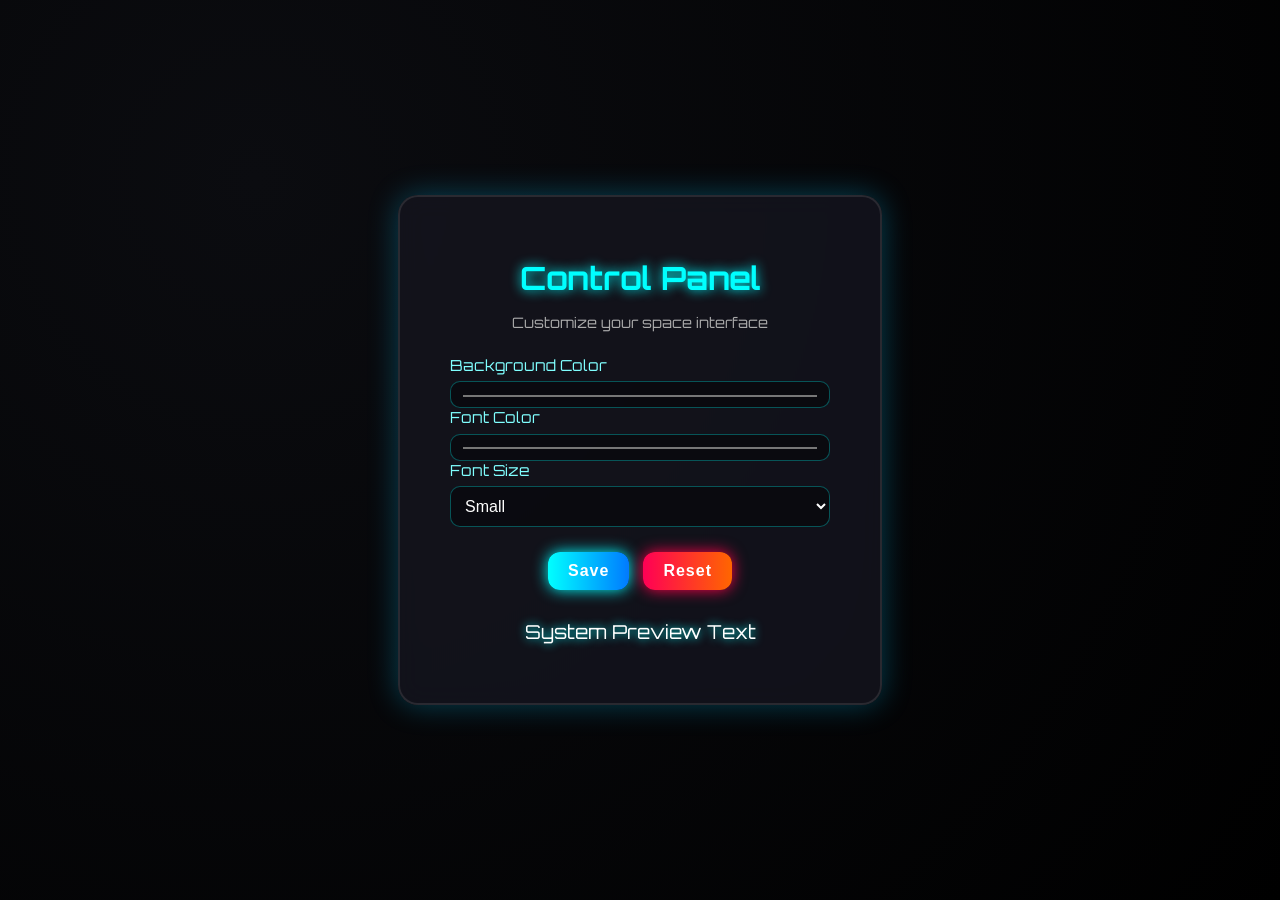
<file: self-practice/week10/practice-week10/index.html>
<!DOCTYPE html>
<html lang="th">
<head>
  <meta charset="UTF-8">
  <title>Web Control Panel</title>
  <link rel="stylesheet" href="style.css">
</head>
<body>
  <div class="container">
    <h1>Control Panel</h1>
    <p class="subtitle">Customize your space interface</p>

    <div class="form-group">
      <label for="bgColor">Background Color</label>
      <input type="color" id="bgColor">
    </div>

    <div class="form-group">
      <label for="fontColor">Font Color</label>
      <input type="color" id="fontColor">
    </div>

    <div class="form-group">
      <label for="fontSize">Font Size</label>
      <select id="fontSize">
        <option value="small">Small</option>
        <option value="medium">Medium</option>
        <option value="large">Large</option>
      </select>
    </div>

    <div class="buttons">
      <button id="saveBtn" class="btn save">Save</button>
      <button id="resetBtn" class="btn reset">Reset</button>
    </div>

    <p id="demoText">System Preview Text</p>
  </div>

  <script src="practice.js"></script>
</body>
</html>
</file>
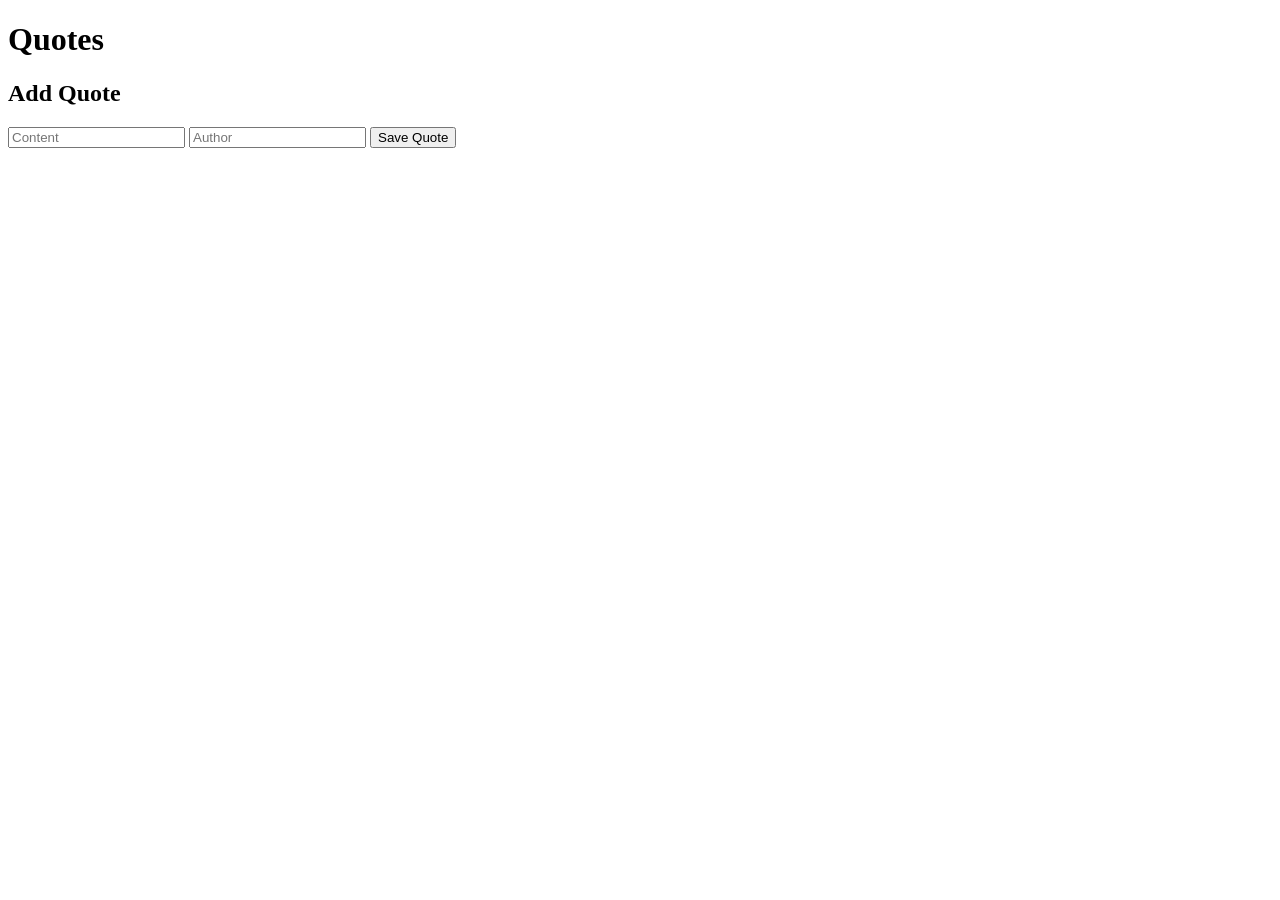
<file: self-practice/week06/lesson1_arrays_objects_functions_Student/starter/index.html>
<!DOCTYPE html>
<html>
  <head><title>Quote App</title></head>
  <body>
    <h1>Quotes</h1>
    <div id="quote-list"></div>
    <h2>Add Quote</h2>
    <form id="quoteForm">
      <input id="content" placeholder="Content" />
      <input id="author" placeholder="Author" />
      <button type="submit">Save Quote</button>
    </form>
    <script src="script.js"></script>
  </body>
</html>
</file>
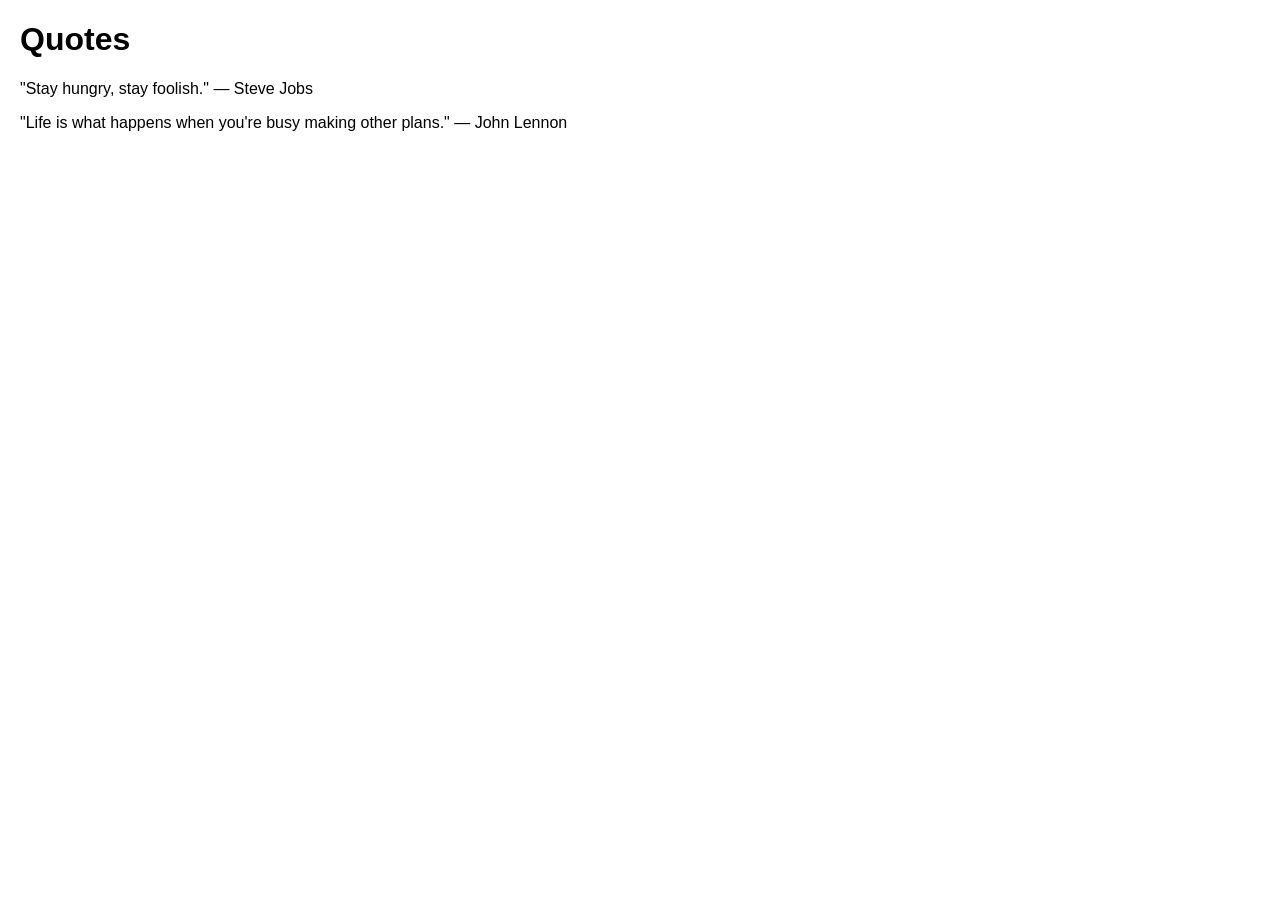
<file: self-practice/week08/lesson2_dom-Student/starter/index.html>
<!DOCTYPE html>
<html lang="en">
  <head>
    <meta charset="UTF-8" />
    <title>Lesson 2: DOM Manipulation</title>
    <link rel="stylesheet" href="style.css" />
  </head>
  <body>
<body>
  <h1>Quotes</h1>
  <div id="quoteList"></div>

  <script src="ui.js"></script>
</body>

</html>
</file>
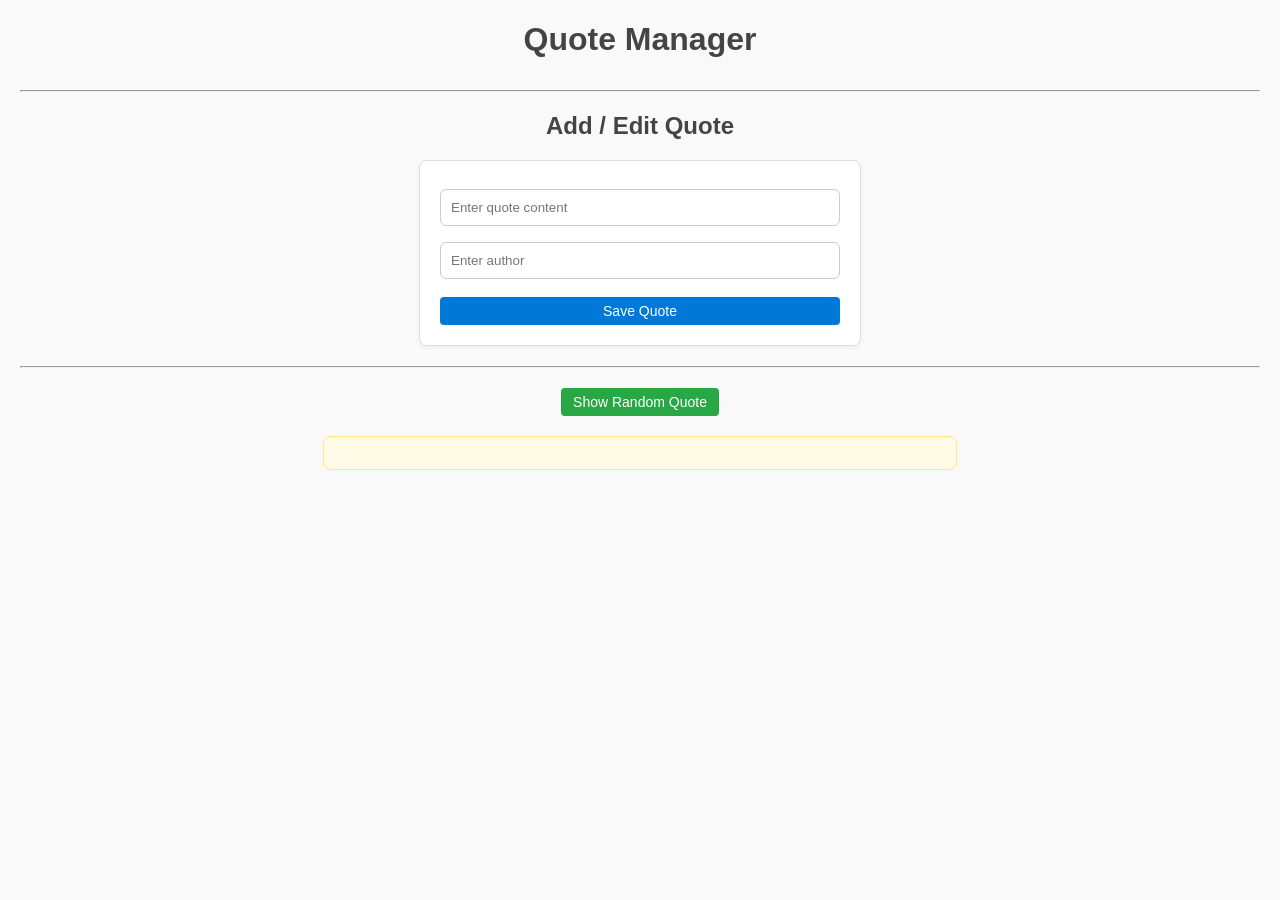
<file: self-practice/week09/lesson3_events_Student/starter/index.html>
<!DOCTYPE html>
<html lang="en">
  <head>
    <meta charset="UTF-8" />
    <title>Quote Manager</title>
    <!-- Link to external stylesheet -->
    <link rel="stylesheet" href="style.css" />
  </head>
  <body>
    <h1>Quote Manager</h1>
    <section id="quote-list">
      <!-- Quotes will be rendered here -->
    </section>

    <hr />

    <h2>Add / Edit Quote</h2>
    <form id="quoteForm">
      <input type="hidden" id="quoteId" />
      <input
        type="text"
        id="content"
        placeholder="Enter quote content"
        required
      />
      <input type="text" id="author" placeholder="Enter author" required />
      <button type="submit">Save Quote</button>
    </form>

    <hr />
    <button id="randomBtn">Show Random Quote</button>
    <div id="randomQuoteDisplay"></div>

    <script src="ui.js" type="module"></script>
  </body>
</html>
</file>
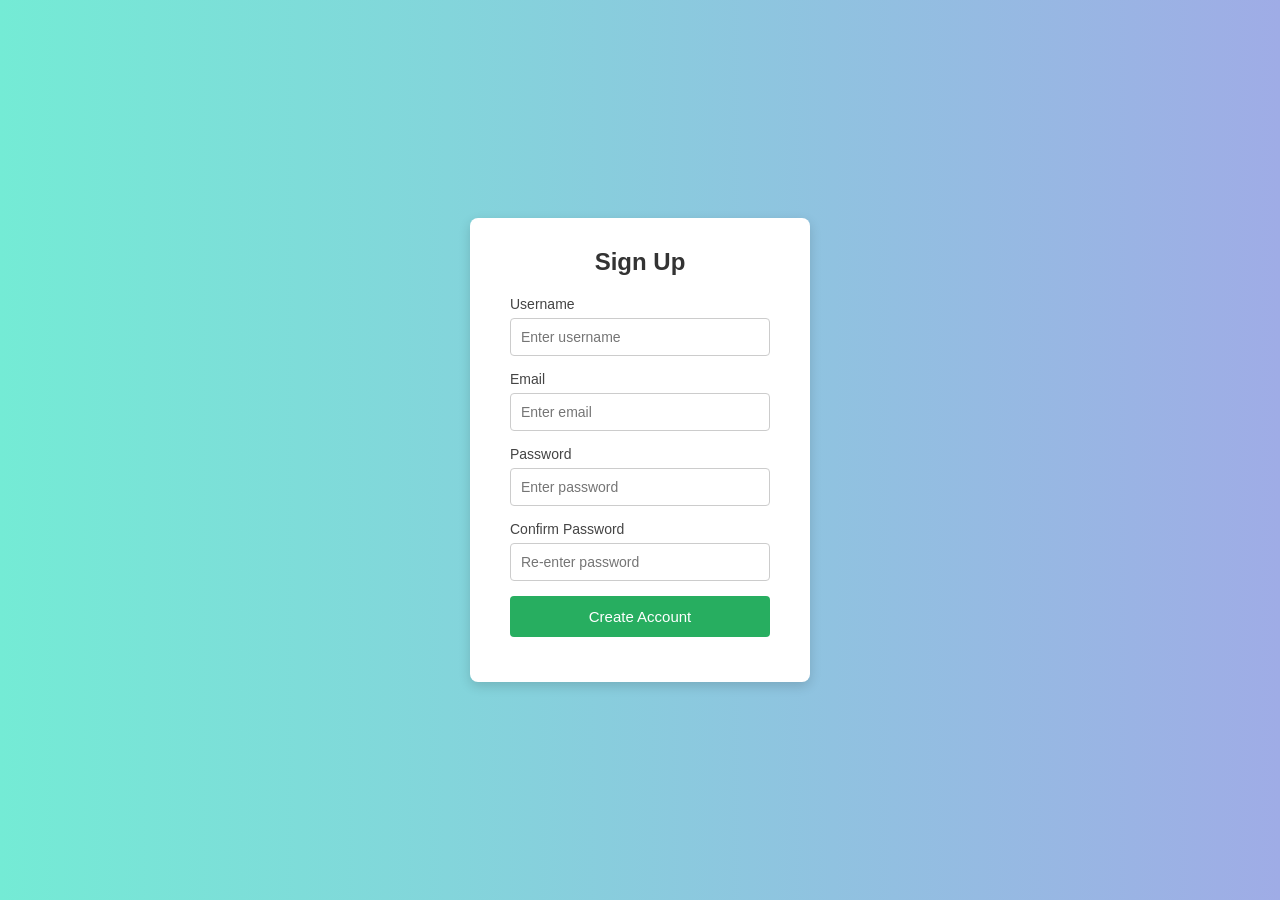
<file: self-practice/week09/week09-int151-event/practice01/index.html>
<!DOCTYPE html>
<html lang="en">
  <head>
    <meta charset="UTF-8" />
    <meta name="viewport" content="width=device-width, initial-scale=1.0" />
    <title>Sign Up Form</title>
    <link rel="stylesheet" href="style.css" />
  </head>
  <body>
    <form action="#" method="post">
      <h2>Sign Up</h2>

      <label for="username">Username</label>
      <input
        type="text"
        id="username"
        name="username"
        placeholder="Enter username"
      />

      <label for="email">Email</label>
      <input type="email" id="email" name="email" placeholder="Enter email" />

      <label for="password">Password</label>
      <input
        type="password"
        id="password"
        name="password"
        placeholder="Enter password"
      />

      <label for="confirm-password">Confirm Password</label>
      <input
        type="password"
        id="confirm-password"
        name="confirm-password"
        placeholder="Re-enter password"
      />

      <button id="submit" type="submit">Create Account</button>
      <p></p>
    </form>

    <script src="./main.js"></script>
  </body>
</html>
</file>
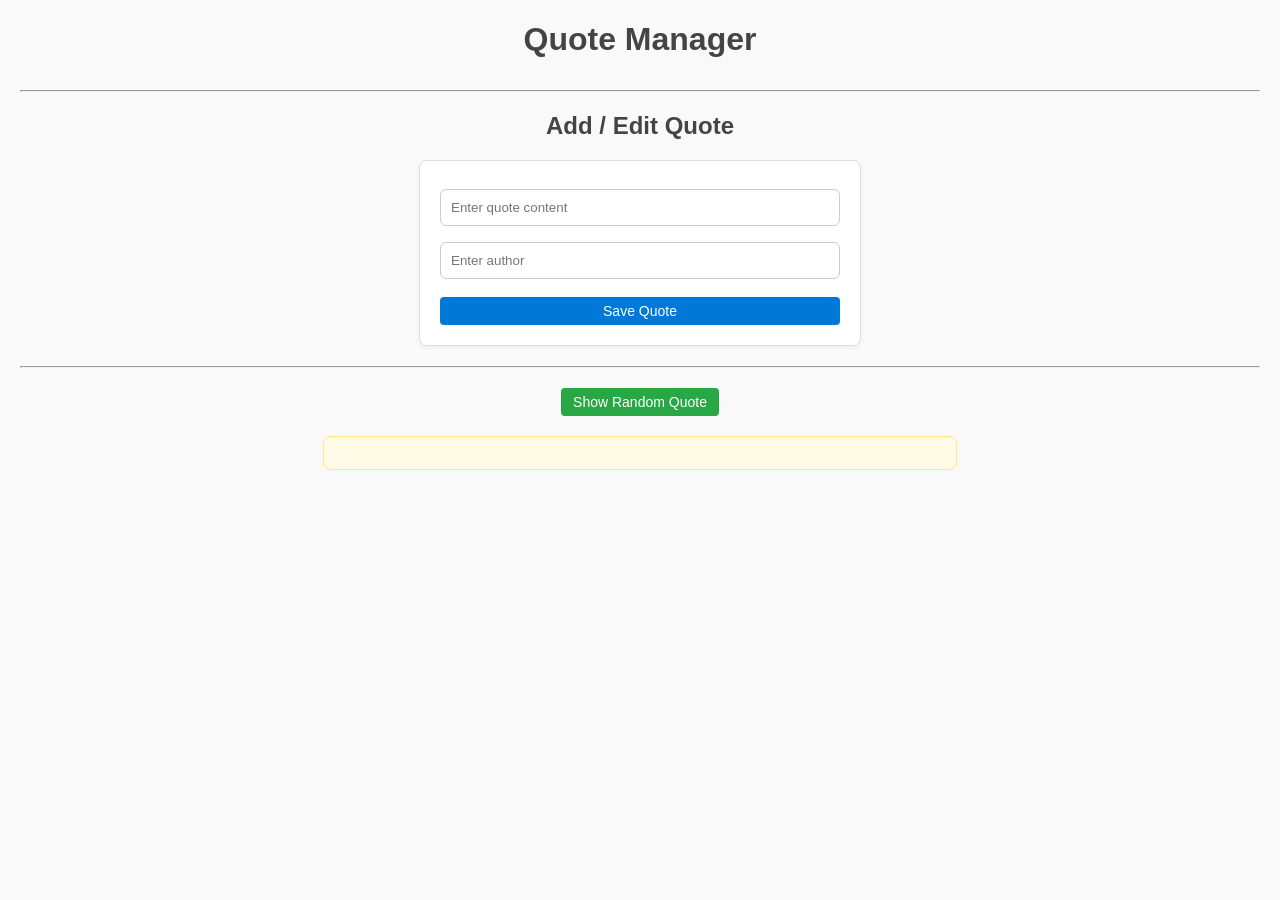
<file: self-practice/week10/lesson4_localstorage_Student/starter/index.html>
<!DOCTYPE html>
<html lang="en">
  <head>
    <meta charset="UTF-8" />
    <title>Quote Manager</title>
    <!-- Link to external stylesheet -->
    <link rel="stylesheet" href="style.css" />
  </head>
  <body>
    <h1>Quote Manager</h1>
    <section id="quote-list">
      <!-- Quotes will be rendered here -->
    </section>

    <hr />

    <h2>Add / Edit Quote</h2>
    <form id="quoteForm">
      <input type="hidden" id="quoteId" />
      <input
        type="text"
        id="content"
        placeholder="Enter quote content"
        required
      />
      <input type="text" id="author" placeholder="Enter author" required />
      <button type="submit">Save Quote</button>
    </form>

    <hr />
    <button id="randomBtn">Show Random Quote</button>
    <div id="randomQuoteDisplay"></div>

    <script src="./js/ui.js" type="module"></script>
  </body>
</html>
</file>
<file: self-practice/week10/practice-week10/style.css>
@import url('https://fonts.googleapis.com/css2?family=Orbitron:wght@400;600&display=swap');

body {
  font-family: 'Orbitron', sans-serif;
  background: radial-gradient(circle at 20% 20%, #0b0c10 0%, #000000 100%);
  color: #e0e0e0;
  height: 100vh;
  margin: 0;
  display: flex;
  justify-content: center;
  align-items: center;
  overflow: hidden;
}

.container {
  background: rgba(20, 20, 30, 0.85);
  border: 2px solid rgba(255, 255, 255, 0.1);
  border-radius: 20px;
  box-shadow: 0 0 30px rgba(0, 200, 255, 0.3);
  backdrop-filter: blur(12px);
  padding: 40px 50px;
  text-align: center;
  width: 380px;
  transition: all 0.4s ease;
}

.container:hover {
  transform: translateY(-5px) scale(1.02);
  box-shadow: 0 0 35px rgba(0, 255, 255, 0.6);
}

h1 {
  color: #00ffff;
  text-shadow: 0 0 12px #00ffff;
  font-size: 2rem;
  margin-bottom: 5px;
}

.subtitle {
  font-size: 0.9rem;
  color: #aaa;
  margin-bottom: 25px;
}

label {
  display: block;
  margin-bottom: 6px;
  text-align: left;
  color: #80ffff;
  font-size: 0.95rem;
}

input[type="color"], select {
  width: 100%;
  padding: 10px;
  border-radius: 10px;
  border: 1px solid rgba(0,255,255,0.3);
  background: rgba(0, 0, 0, 0.4);
  color: #fff;
  font-size: 1rem;
  outline: none;
  transition: all 0.3s ease;
}

input[type="color"]:hover, select:hover {
  box-shadow: 0 0 10px #00ffff;
  transform: scale(1.03);
}

.buttons {
  margin-top: 25px;
}

.btn {
  border: none;
  padding: 10px 20px;
  border-radius: 12px;
  font-size: 1rem;
  font-weight: 600;
  cursor: pointer;
  margin: 0 5px;
  transition: all 0.3s ease;
  color: #fff;
  letter-spacing: 1px;
}

.save {
  background: linear-gradient(90deg, #00ffff, #007bff);
  box-shadow: 0 0 15px #00ffff;
}

.reset {
  background: linear-gradient(90deg, #ff0055, #ff6600);
  box-shadow: 0 0 15px #ff004c;
}

.btn:hover {
  transform: scale(1.07);
  filter: brightness(1.3);
}

#demoText {
  margin-top: 30px;
  font-size: 1.2rem;
  color: #fff;
  text-shadow: 0 0 10px #00ffff;
  transition: all 0.3s ease;
}

/* Subtle animated RGB border glow */
@keyframes rgbGlow {
  0% { box-shadow: 0 0 10px #ff0000; }
  25% { box-shadow: 0 0 10px #00ff00; }
  50% { box-shadow: 0 0 10px #00ffff; }
  75% { box-shadow: 0 0 10px #ff00ff; }
  100% { box-shadow: 0 0 10px #ff0000; }
}

.container:hover {
  animation: rgbGlow 4s infinite alternate;
}
</file>
<file: self-practice/week08/lesson2_dom-Student/starter/style.css>
body {
  font-family: Arial, sans-serif;
  margin: 20px;
}
#quote-list p {
  margin: 8px 0;
  padding: 6px;
  border-bottom: 1px solid #ccc;
}
</file>
<file: self-practice/week09/lesson3_events_Student/starter/style.css>
/* General layout */
body {
  font-family: Arial, sans-serif;
  margin: 20px;
  background: #f9f9f9;
  color: #333;
}

h1,
h2 {
  text-align: center;
  color: #444;
}

/* Quote list container */
#quote-list {
  max-width: 700px;
  margin: 10px auto;
  display: flex;
  flex-direction: column;
  gap: 10px;
}

/* Single quote card */
#quote-list > div {
  padding: 3px 16px;
  margin: 3px 0;
  background: #fff;
  border-radius: 8px;
  border: 1px solid #ddd;
  box-shadow: 0 2px 4px rgba(0, 0, 0, 0.05);
  display: flex;
  gap: 5px;
  align-items: center;
}
#quote-list p:first-child {
  font-weight: 800;
  font-style: italic;
}
#quote-list p:first-child::before {
  content: open-quote;
}

#quote-list p:first-child::after {
  content: close-quote;
}
/* Buttons group */
button {
  padding: 6px 12px;
  border: none;
  border-radius: 4px;
  cursor: pointer;
  color: white;
  transition: background 0.2s ease;
  font-size: 14px;
}

button.edit-btn {
  background-color: #3498db;
}

button.delete-btn {
  background-color: #e74c3c;
}

button.edit-btn:hover {
  background-color: #2c80b4;
}

button.delete-btn:hover {
  background-color: #b82e3a;
}

/* Random button */
#randomBtn {
  display: block;
  margin: 20px auto;
  background-color: #28a745;
}

#randomBtn:hover {
  background-color: #1e7e34;
}

/* Form */
form {
  max-width: 400px;
  margin: 20px auto;
  padding: 20px;
  background: #fff;
  border-radius: 8px;
  border: 1px solid #ddd;
  box-shadow: 0 2px 4px rgba(0, 0, 0, 0.05);
}

form input[type='text'] {
  width: 100%;
  padding: 10px;
  margin: 8px 0;
  border: 1px solid #ccc;
  border-radius: 6px;
  box-sizing: border-box;
}

form button {
  width: 100%;
  margin-top: 10px;
  background-color: #0078d7;
}

form button:hover {
  background-color: #005fa3;
}

/* Random quote display */
#randomQuoteDisplay {
  max-width: 600px;
  margin: 20px auto;
  padding: 16px;
  background: #fffbe6;
  border: 1px solid #ffe58f;
  border-radius: 8px;
  font-style: italic;
  text-align: center;
}
</file>
<file: self-practice/week09/week09-int151-event/practice01/style.css>
/* Reset */
* {
  margin: 0;
  padding: 0;
  box-sizing: border-box;
}

/* Page background */
body {
  font-family: Arial, sans-serif;
  background: linear-gradient(to right, #74ebd5, #9face6);
  display: flex;
  justify-content: center;
  align-items: center;
  height: 100vh;
}

/* Form container */
form {
  background: #fff;
  padding: 30px 40px;
  border-radius: 8px;
  box-shadow: 0px 4px 12px rgba(0, 0, 0, 0.15);
  width: 340px;
}

/* Title */
form h2 {
  margin-bottom: 20px;
  text-align: center;
  color: #333;
}

/* Labels */
label {
  display: block;
  margin-bottom: 6px;
  font-size: 14px;
  color: #444;
}

/* Input fields */
input[type='text'],
input[type='password'],
input[type='email'] {
  width: 100%;
  padding: 10px;
  margin-bottom: 15px;
  border: 1px solid #ccc;
  border-radius: 4px;
  font-size: 14px;
}

/* Input focus effect */
input:focus {
  border-color: #3498db;
  outline: none;
  box-shadow: 0 0 5px rgba(52, 152, 219, 0.4);
}

/* Button */
button {
  width: 100%;
  padding: 12px;
  background: #27ae60;
  border: none;
  border-radius: 4px;
  color: #fff;
  font-size: 15px;
  cursor: pointer;
  transition: background 0.3s ease;
}

button:hover {
  background: #219150;
}

/* Feedback message */
p {
  margin-top: 15px;
  text-align: center;
  font-size: 14px;
}

/* Small text under form */
.small-text {
  margin-top: 15px;
  text-align: center;
  font-size: 13px;
  color: #666;
}

.small-text a {
  color: #3498db;
  text-decoration: none;
}

.small-text a:hover {
  text-decoration: underline;
}
</file>
<file: self-practice/week10/lesson4_localstorage_Student/starter/style.css>
/* General layout */
body {
  font-family: Arial, sans-serif;
  margin: 20px;
  background: #f9f9f9;
  color: #333;
}

h1,
h2 {
  text-align: center;
  color: #444;
}

/* Quote list container */
#quote-list {
  max-width: 700px;
  margin: 10px auto;
  display: flex;
  flex-direction: column;
  gap: 10px;
}

/* Single quote card */
#quote-list > div {
  padding: 3px 16px;
  margin: 3px 0;
  background: #fff;
  border-radius: 8px;
  border: 1px solid #ddd;
  box-shadow: 0 2px 4px rgba(0, 0, 0, 0.05);
  display: flex;
  gap: 5px;
  align-items: center;
}
#quote-list p:first-child {
  font-weight: 800;
  font-style: italic;
}
#quote-list p:first-child::before {
  content: open-quote;
}

#quote-list p:first-child::after {
  content: close-quote;
}
/* Buttons group */
button {
  padding: 6px 12px;
  border: none;
  border-radius: 4px;
  cursor: pointer;
  color: white;
  transition: background 0.2s ease;
  font-size: 14px;
}

button.edit-btn {
  background-color: #3498db;
}

button.delete-btn {
  background-color: #e74c3c;
}

button.edit-btn:hover {
  background-color: #2c80b4;
}

button.delete-btn:hover {
  background-color: #b82e3a;
}

/* Random button */
#randomBtn {
  display: block;
  margin: 20px auto;
  background-color: #28a745;
}

#randomBtn:hover {
  background-color: #1e7e34;
}

/* Form */
form {
  max-width: 400px;
  margin: 20px auto;
  padding: 20px;
  background: #fff;
  border-radius: 8px;
  border: 1px solid #ddd;
  box-shadow: 0 2px 4px rgba(0, 0, 0, 0.05);
}

form input[type='text'] {
  width: 100%;
  padding: 10px;
  margin: 8px 0;
  border: 1px solid #ccc;
  border-radius: 6px;
  box-sizing: border-box;
}

form button {
  width: 100%;
  margin-top: 10px;
  background-color: #0078d7;
}

form button:hover {
  background-color: #005fa3;
}

/* Random quote display */
#randomQuoteDisplay {
  max-width: 600px;
  margin: 20px auto;
  padding: 16px;
  background: #fffbe6;
  border: 1px solid #ffe58f;
  border-radius: 8px;
  font-style: italic;
  text-align: center;
}
</file>
